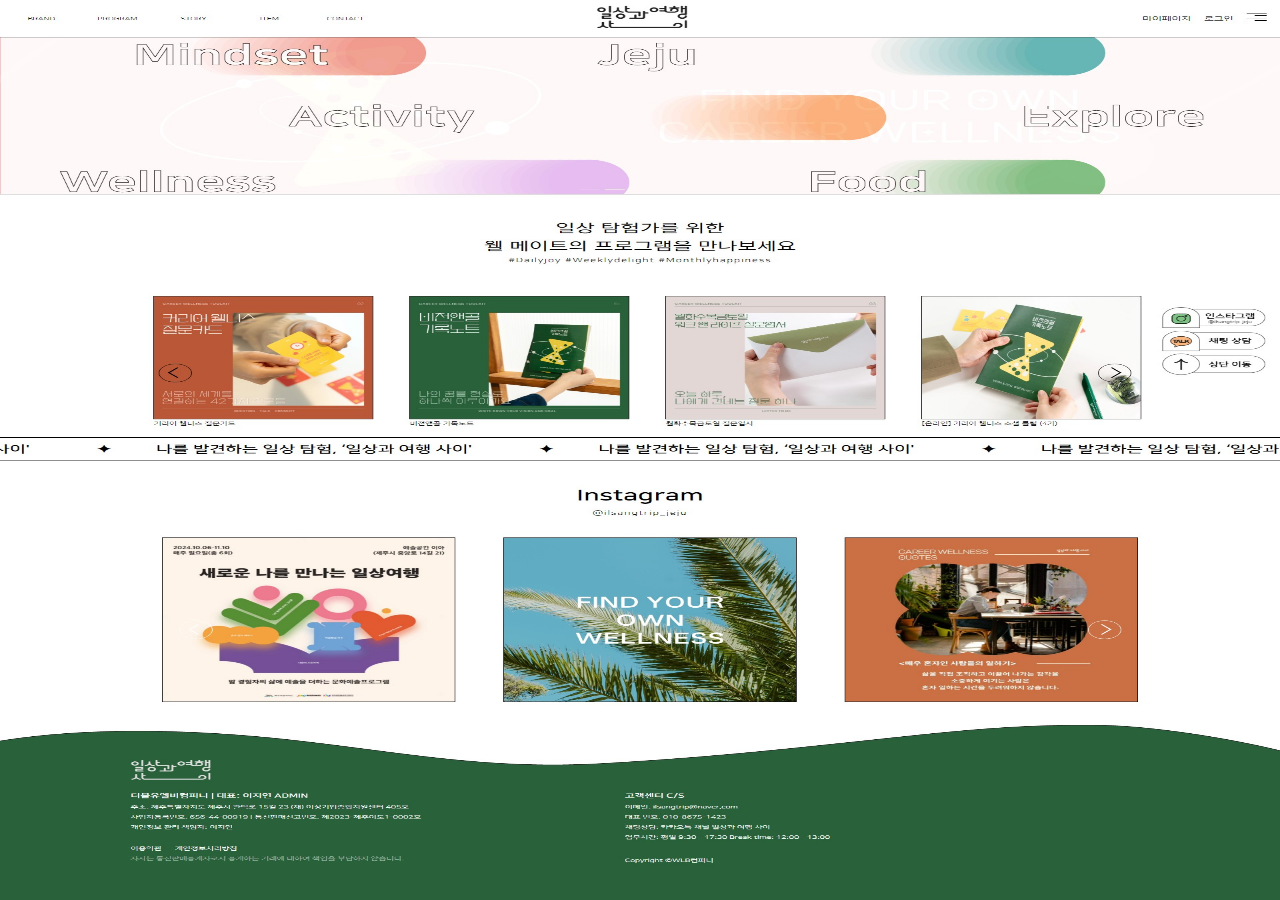
<file: Page.html>
<!DOCTYPE html>
<html lang="ko">

<head>
    <meta charset="UTF-8">
    <meta http-equiv="X-UA-Compatible" content="IE=edge">
    <meta name="viewport" content="width=device-width, initial-scale=1.0">
    <title>IlsangTrip</title>

    <!-- CSS -->
    <link rel="stylesheet" href="css/style.css">
</head>

<body>
    <img src="img/Ilsangtrip.jpg" alt="IlsangTrip" class="trip">
</body>

</html>
</file>
<file: css/style.css>
@import url(https://fonts.googleapis.com/css?family=Roboto+Condensed:400,500,700,300);
@import url(../fonts/Audiowide-Regular.ttf);
@import url(../fonts/Doto-Black.ttf);
@import url(../fonts/RobotoCondensed-Black.ttf);

/* Page Set-up */
body {
  font-feature-settings: "kern" 1;
  font-kerning: normal;
  text-rendering: optimizeLegibility;
  /* -webkit-font-smoothing: antialiased;
  -moz-osx-font-smoothing: grayscale; */

  background: linear-gradient(135deg, transparent, #000 55%);
  color: #E8E8E9;
  display: flex;
  justify-content: center;
  align-items: center;
  overflow: hidden;
  flex-direction: column;
  font-family: "Audiowide";
  min-height: 100vh;
  margin: 0;
  font-family: "Audiowide";
}

body::before {
  content: "";
  display: block;
  position: absolute;
  background: linear-gradient(90deg, lightsalmon 80%, transparent 100%);
  width: 400vw;
  height: 100vh;
  top: 0;
  left: 50%;
  z-index: -1;
  transform: skewX(-45deg) translateX(-100%) scaleX(0);
  will-change: transform;
  animation: revealBG 1400ms cubic-bezier(0.19, 1, 0.22, 1) forwards 3s;
}

/* Basic Setup */
ul {
  list-style: none;
}

a {
  text-decoration: none;
  color: inherit;
}

.cursor {
  position: absolute;
  width: 100px;
  height: 100px;
  top: 50%;
  left: 50%;
  margin: -50px 0 0 -50px;
  background: lightsalmon;
  border-radius: 80%;
  backface-visibility: hidden;
  z-index: -1;
  cursor: pointer;
}

/* intro UI */
#intro {
  position: fixed;
  top: 0;
  left: 0;
  width: 100%;
  height: 100vh;
  display: flex;
  justify-content: center;
  align-items: center;
  z-index: 9999;
  transition: opacity 0.5s ease;
  overflow: hidden;
}

#intro.hidden {
  opacity: 0;
  pointer-events: none;
}

#intro .home {
  width: 100%;
  height: 100vh;
  animation: colorChange 4s ease infinite;
}

#intro .home marquee {
  text-transform: uppercase;
  color: #bebebe;
  font-size: 7vw;
  position: absolute;
  z-index: 100;
  font-family: "Doto Rounded";
  font-weight: bold;
}

#intro .home marquee:nth-child(1) {
  top: 10%;
}

#intro .home marquee:nth-child(2) {
  top: 40%;
}

#intro .home marquee:nth-child(3) {
  top: 70%;
}

.round {
  position: absolute;
  height: 100px;
  width: 100px;
  border-radius: 100%;
  margin: -50px 0 0 -50px;
  left: 344px;
  top: 124px;
  background-image: url(../img/intro.jpg) no-repeat center/contain;
  background-position: center center;
  background-attachment: fixed;
  box-shadow: 0 0 0 5px white, 0 0 20px rgba(0, 0, 0, 0.2);
  cursor: pointer;
}

/* Section 공통 */
section {
  width: 100%;
  height: 100vh;
}

.fa-computer-mouse {
  position: fixed;
  z-index: 1;
  bottom: 2%;
  right: 50%;
  transform: rotate(180deg);
  font-size: 1.5rem;
  color: #d1d0d0;
  animation: down .8s linear infinite;
  cursor: pointer;
}

@keyframes down {
  from {
    bottom: 2%;
  }

  to {
    bottom: 0;
  }
}

/* First page 타이틀작업 */
.Title {
  font-family: "Audiowide", sans-serif;
  font-style: normal;
  font-weight: normal;
  font-size: 5vw;
  opacity: 0;
  transform: translate(0%, 100%) matrix(1, 0, 0, 1, 0, 0);
  /* will-change: opacity, transform; */
  animation: revealText 1000ms cubic-bezier(0.7, 0, 0.3, 1) forwards 400ms;
}

.Title-cursive {
  font-family: "Kaushan Script", cursive;
  font-style: normal;
  font-weight: normal;
}

.Title-mask {
  display: block;
  position: relative;
  text-align: center;
  overflow: hidden;
}

.Title-line {
  display: inline-block;
  opacity: 0;
  transform: translate(0%, 100%) matrix(1, 0, 0, 1, 0, 0);
  will-change: opacity, transform;
  background: linear-gradient(270deg, #ffffff, #333333, #ffffff);
  background-size: 300% 300%;
  -webkit-background-clip: text;
  -webkit-text-fill-color: transparent;
  animation: revealText 1000ms cubic-bezier(0.7, 0, 0.3, 1) forwards,
    gradientAnimation 7s ease infinite;
}

@keyframes gradientAnimation {
  0% {
    background-position: 0% 50%;
  }

  50% {
    background-position: 100% 50%;
  }

  100% {
    background-position: 0% 50%;
  }
}

.Title-mask:nth-child(1) .Title-line {
  animation-delay: 400ms;
}

.Title-mask:nth-child(2) .Title-line {
  animation-delay: 800ms;
}

@keyframes revealBG {
  from {
    transform: skewX(-45deg) translateX(-100%) scaleX(0);
  }

  to {
    transform: skewX(-45deg) translateX(-100%) scaleX(1);
  }
}

@keyframes revealText {
  from {
    opacity: 0;
    transform: translate(0%, 100%) matrix(1, 0, 0, 1, 0, 0);
  }

  to {
    opacity: 1;
    transform: translate(0%, 0%) matrix(1, 0, 0, 1, 0, 0);
  }
}

/* main section */
.main {
  margin-top: 30vh;
}

.main .main-title {
  text-align: center;
  font-size: 5vw;
  color: #fff;
  transition: all .3s;
  position: absolute;
  top: 50%;
  left: 50%;
  transform: translate(-50%, -50%);
  line-height: 1.1;
  background: linear-gradient(270deg, #ffffff, #000, #ffffff);
  background-size: 300% 300%;
  -webkit-background-clip: text;
  -webkit-text-fill-color: transparent;
  animation: gradientAnimation 7s ease infinite;
}

/* .main .main-title.on {
  text-align: center;
  font-size: 5vw;
} */

/* button 공통 */
.main button {
  background-color: transparent;
  border: none;
  color: #fff;
  font-family: "Audiowide";
  transition: all .3s;
  cursor: pointer;
}

.main button:hover {
  color: rgb(231, 176, 74);
}

/* main > Upper Button */
.main .ub {
  position: absolute;
  z-index: 10;
  transform: translateX(-50%);
  display: flex;
  width: 38vw;
  justify-content: space-between;
  top: 45vh;
  left: 50vw;
}

.main .ub button {
  background-color: transparent;
  border: none;
  text-decoration: none;
  font-size: 1vw;
  letter-spacing: 0.1rem;
  color: #fff;
  font-family: "Audiowide";
  cursor: pointer;
  transition: all .7s ease;
}

.main .ub button:hover {
  color: black;
  font-weight: bold;
}

.main .lb {
  display: flex;
  width: 38vw;
  justify-content: space-between;
  position: absolute;
  top: 65vh;
  left: 50vw;
  transform: translate(-50%, 2vh);
  z-index: 10;
}

.main .lb button {
  background-color: transparent;
  border: none;
  text-decoration: none;
  font-size: 1vw;
  letter-spacing: 0.1rem;
  color: #fff;
  font-family: "Audiowide";
  cursor: pointer;
  transition: all .7s ease;
}

.main .lb button:hover {
  color: black;
  font-weight: bold;
}

/* main > Side Button */
.side-button {
  display: flex;
  width: 100%;
  justify-content: space-between;
  align-items: center;
  position: absolute;
  top: 50vh;
  left: 50vw;
  transform: translate(-50vw, 2vh);
}

.side-button button {
  font-size: 2vw;
}

.side-button .about {
  transform: rotate(90deg);
}

.side-button .contact {
  transform: rotate(-90deg);
}


/* end section */
.main-title {
  text-align: center;
  font-size: 3vw;
}

canvas {
  background: transparent;
  display: block;
  margin: 0 auto;
  position: absolute;
  left: 15vw;
  top: 20Svh;
}

.end .main-title::after {
  content: '';
  display: inline-block;
  width: 0.2vw;
  height: 8vh;
  background-color: #fff;
  animation: blink .7s infinite;
  margin-left: 0.5vw;
  margin-top: 0.5vh;
}

/* popup창 */
.about-pop {
  background-color: #000;
  position: absolute;
  width: 100%;
  height: 100vh;
  display: none;
  z-index: 2;
  padding: 2rem;
}

.about-pop button {
  position: absolute;
  z-index: 1;
  font-size: 2vw;
  padding: 2rem;
  background-color: transparent;
  color: #fff;
  border: none;
  font-family: "Audiowide";
  cursor: pointer;
  transition: all .3s;
}

.about-pop button:hover {
  color: rgb(231, 176, 74);
}

.about-pop .intro-box {
  --border-width: 3px;

  width: 70vw;
  height: 90vh;
  margin: 5vh auto;
  display: flex;
  align-items: center;
  gap: 1vw;
  border-radius: 50px;
  position: relative;
  z-index: 2;
  left: 3vw;
  padding: 0 5rem 0 0;
  border: 5px solid transparent;
  /* border-image-source: linear-gradient(120deg, #f4100c, #de9e15, #eee37e);
  border-image-slice: 1; */
  animation: border-animation 4s infinite linear;
}

.about-pop .intro-box::after {
  content: '';
  position: absolute;
  top: 0;
  left: 0;
  right: 0;
  bottom: 0;
  border-radius: 50px;
  outline: 5px solid transparent;
  /* border-image-source: linear-gradient(120deg, #f4100c, #de9e15, #eee37e);
  border-image-slice: 1; */
  animation: frame-border 1s forwards ease-in-out, border-animation 4s infinite linear;
  pointer-events: none;
  /* 내부 요소 클릭 가능하도록 */
}

.about-pop .intro-box.in::after {
  animation: frame-border 1s forwards ease-in-out, border-animation 4s infinite linear;
}

@keyframes border-animation {
  0% {
    outline-color: #f4100c;
  }

  20% {
    outline-color: #de9e15;
  }

  50% {
    outline-color: #de9e15;
  }

  80% {
    outline-color: #eee37e;
  }

  100% {
    outline-color: #eee37e;
  }
}

@keyframes frame-border {
  0% {
    border-width: 0px;
    transform: scale(0.9);
    opacity: 0;
  }

  50% {
    border-width: 3px;
    transform: scale(1.05);
    opacity: 0.5;
  }

  100% {
    border-width: 5px;
    transform: scale(1);
    opacity: 1;
  }
}

.about-pop .intro-box .imgarea {
  width: 40vw;
  height: 70vh;
  background: url(../img/mainpic2.jpg) no-repeat center/contain;
  filter: brightness(50%);
}

.about-pop .intro-box .info {
  width: 65%;
  height: 90%;
  display: flex;
  flex-direction: column;
  justify-content: space-around;
  margin-top: -7vh;
  gap: 1vh;
}

.about-pop .intro-box .info .txtarea {
  height: 20vh;
}

.about-pop .intro-box .info .txtarea p {
  font-family: "Lato";
  font-size: 1.3vw;
}

.about-pop .intro-box .info .txtarea p b {
  font-size: 2.3vw;
}

.about-pop .intro-box .info .txtarea .contact {
  display: flex;
  flex-direction: column;
  font-size: 1.1vw;
  margin-top: 2vh;
  padding-left: 2vw;
}

.about-pop .intro-box .info .txtarea .contact li a {
  display: flex;
  align-items: center;
  gap: 2vw;
  margin-top: 2vh;
  filter: brightness(100);
}

.about-pop .intro-box .info .txtarea .contact li a span {
  font-size: 1.2rem;
}

.about-pop .intro-box .info .tools {
  height: 40vh;
}

.about-pop .intro-box .info .tools p {
  font-weight: bold;
  font-size: 2.3rem;
  margin-bottom: -2vh;
  margin-top: 10vh;
}

.about-pop .intro-box .info .tools .icons {
  display: flex;
  width: 100%;
  flex-wrap: wrap;
  justify-content: space-between;
  padding-left: 0;
  column-gap: 4vw;
  row-gap: 3vh;
}

.about-pop .intro-box .info .tools .icons li {
  width: calc(100% / 6);
}

.about-pop .intro-box .info .tools .icons li a {
  display: block;
  width: 100%;
  height: 100%;
}

.about-pop .intro-box .info .tools .icons li a img {
  width: 100%;
  height: 100%;
}

.about-pop .intro-box .info .resume a {
  padding-left: 0;
  font-size: 2vw;
  transition: all .3s;
}

.about-pop .intro-box .info .resume a:hover {
  color: #de9e15;
}

/* contact-pop */
.contact-pop {
  background-color: #000;
  display: none;
  position: absolute;
  width: 100%;
  height: 100vh;
  z-index: 2;
}

.contact-pop button {
  position: absolute;
  right: 0;
  z-index: 1;
  font-size: 2vw;
  padding: 2rem;
  background-color: transparent;
  color: #fff;
  border: none;
  font-family: "Audiowide";
  cursor: pointer;
  transition: all .3s;
}

.contact-pop button:hover {
  color: rgb(231, 176, 74);
}

.contact-pop .profile {
  width: 300px;
  height: 330px;
  display: block;
  margin: 20vh auto 5vh;
}

.contact-pop .profile img {
  width: 100%;
  height: 100%;
  border-radius: 50%;
}

.contact-pop .story {
  text-align: center;
  font-size: 2.5vw;
}

.contact-pop .story span::after {
  content: '';
  height: 3vh;
  width: 0.1vw;
  background-color: #fff;
  display: inline-block;
  margin-top: 1vh;
  margin-left: 1vw;
  animation: blink .7s infinite;
}

@keyframes blink {
  from {
    opacity: 1;
  }

  to {
    opacity: 0;
  }
}

.contact-pop .sns {
  display: flex;
  width: 25vw;
  justify-content: space-between;
  align-items: center;
  margin: 0 auto;
}

.contact-pop .sns li {
  width: calc(25vw / 3);
}

.contact-pop .sns li a {
  display: block;
  width: 50%;
}

.contact-pop .sns li a img {
  width: 100%;
}

/* Popup */
.mainbt h1 {
  text-decoration: underline;
  text-underline-offset: 1vh;
  font-size: 5vw;
}

/* Web Design 팝업 */
.wdpop {
  position: absolute;
  width: 100%;
  height: 100vh;
  background-color: #000;
  display: none;
  z-index: 2;
}

.wdpop .mainbt h1 {
  padding-top: 20vh;
  padding-left: 8vw;
  /* font-size: 5rem; */
}

.wdpop .mainbt a {
  position: absolute;
  display: inline-block;
  padding: 3vw 10vh;
  color: #A7F31A;
  text-decoration: none;
  text-transform: uppercase;
  transition: 0.5s;
  letter-spacing: 4px;
  overflow: hidden;
  top: 50%;
  left: 25%;
  transform: translate(-50%, -50%);
  font-size: 2.5vw;
}

.wdpop .mainbt a:hover {
  background: #A7F31A;
  color: #050801;
  box-shadow: 0 0 5px #A7F31A,
    0 0 25px #A7F31A,
    0 0 50px #A7F31A,
    0 0 200px #A7F31A;
  -webkit-box-reflect: below 1px linear-gradient(transparent, #0005);
}

.wdpop .mainbt a:nth-child(1) {
  filter: hue-rotate(270deg);
}

/* .wdpop .mainbt a:nth-child(2) {
  filter: hue-rotate(110deg);
}
 */
.wdpop .mainbt a span {
  position: absolute;
  display: block;
}

@keyframes animate1 {
  0% {
    left: -100%;
  }

  50%,
  100% {
    left: 100%;
  }
}


@keyframes animate2 {
  0% {
    top: -100%;
  }

  50%,
  100% {
    top: 100%;
  }
}

@keyframes animate3 {
  0% {
    right: -100%;
  }

  50%,
  100% {
    right: 100%;
  }
}

@keyframes animate4 {
  0% {
    bottom: -100%;
  }

  50%,
  100% {
    bottom: 100%;
  }
}

.wdpop .mainbt a span:nth-child(1) {
  top: 0;
  left: 0;
  width: 100%;
  height: 2px;
  background: linear-gradient(90deg, transparent, #A7F31A);
  animation: animate1 1s linear infinite;
}

.wdpop .mainbt a span:nth-child(2) {
  top: -100%;
  right: 0;
  width: 2px;
  height: 100%;
  background: linear-gradient(180deg, transparent, #A7F31A);
  animation: animate2 1s linear infinite;
  animation-delay: 0.25s;
}

.wdpop .mainbt a span:nth-child(3) {
  bottom: 0;
  right: 0;
  width: 100%;
  height: 2px;
  background: linear-gradient(270deg, transparent, #A7F31A);
  animation: animate3 1s linear infinite;
  animation-delay: 0.50s;
}

.wdpop .mainbt a span:nth-child(4) {
  bottom: -100%;
  left: 0;
  width: 2px;
  height: 100%;
  background: linear-gradient(360deg, transparent, #A7F31A);
  animation: animate4 1s linear infinite;
  animation-delay: 0.75s;
}

.wdpop .dr_arrow {
  display: block;
  width: 70px;
  height: 70px;
  position: absolute;
  right: 5vw;
  bottom: 5vh;
}

.wdpop .dr_arrow img {
  width: 100%;
  height: 100%;
}

.wdpop .container {
  display: flex;
  flex-direction: column;
  justify-content: center;
  align-items: center;
  gap: 10vh;
  width: 50vw;
  margin-left: 50vw;
  margin-top: -35vh;
}

.wdpop .container .text a {
  font-size: 3.5vw;
  letter-spacing: -.01em;
  line-height: 90%;
  /* margin: 0; */
  width: 100%;
  color: rgb(182, 182, 182, 0.2);
  background: linear-gradient(to right, #b6b6b6, #b6b6b6) no-repeat;
  /* -webkit-background-clip: text; */
  /* background-clip: text; */
  background-size: 0%;
  transition: background-size cubic-bezier(.1, .5, .5, 1) 0.5s;
  /* border-bottom: 1px solid #2F2B28; */
  display: inline-block;
  /* flex-direction: column;
  align-items: flex-start;
  justify-content: center; */
  position: relative;
  white-space: nowrap;
  text-align: center;
}

.wdpop .container .text a span {
  position: absolute;
  left: 0;
  width: 100%;
  height: 100%;
  background-color: #4246ce;
  color: #0D0D0D;
  clip-path: polygon(0 50%, 100% 50%, 100% 50%, 0 50%);
  transform-origin: center;
  transition: all cubic-bezier(.1, .5, .5, 1) 0.4s;
  display: inline-block;
  text-align: center;
  /* flex-direction: column; */
  /* justify-content: center; */
}

.wdpop .container .text a span:nth-child(2) {
  left: 51%;
}

.wdpop .container .text a:hover>span {
  clip-path: polygon(0 0, 100% 0, 100% 100%, 0% 100%);
}

/* App Design 팝업 */
.adpop {
  position: absolute;
  width: 100%;
  height: 100vh;
  background-color: #000;
  display: none;
  z-index: 2;
}

.adpop .mainbt h1 {
  padding-top: 20vh;
  padding-left: 8vw;
  /* font-size: 5rem; */
}

.adpop .mainbt a {
  position: absolute;
  display: inline-block;
  padding: 3vw 10vh;
  color: #D61AF3;
  text-decoration: none;
  text-transform: uppercase;
  transition: 0.5s;
  letter-spacing: 4px;
  overflow: hidden;
  top: 50%;
  left: 25%;
  transform: translate(-50%, -50%);
  font-size: 2.5rem;
}

.adpop .mainbt a:hover {
  background: #D61AF3;
  color: #050801;
  box-shadow: 0 0 5px #D61AF3,
    0 0 25px #D61AF3,
    0 0 50px #D61AF3,
    0 0 200px #D61AF3;
  -webkit-box-reflect: below 1px linear-gradient(transparent, #0005);
}

.adpop .mainbt a:nth-child(1) {
  filter: hue-rotate(270deg);
}

.adpop .mainbt a span {
  position: absolute;
  display: block;
}

.adpop .mainbt a span:nth-child(1) {
  top: 0;
  left: 0;
  width: 100%;
  height: 2px;
  background: linear-gradient(90deg, transparent, #D61AF3);
  animation: animate1 1s linear infinite;
}

.adpop .mainbt a span:nth-child(2) {
  top: -100%;
  right: 0;
  width: 2px;
  height: 100%;
  background: linear-gradient(180deg, transparent, #D61AF3);
  animation: animate2 1s linear infinite;
  animation-delay: 0.25s;
}

.adpop .mainbt a span:nth-child(3) {
  bottom: 0;
  right: 0;
  width: 100%;
  height: 2px;
  background: linear-gradient(270deg, transparent, #D61AF3);
  animation: animate3 1s linear infinite;
  animation-delay: 0.50s;
}

.adpop .mainbt a span:nth-child(4) {
  bottom: -100%;
  left: 0;
  width: 2px;
  height: 100%;
  background: linear-gradient(360deg, transparent, #D61AF3);
  animation: animate4 1s linear infinite;
  animation-delay: 0.75s;
}

.adpop .container {
  margin-left: 55vw;
  margin-top: -20vh;
}

.adpop .container a {
  position: absolute;
  transition: all .5s;
}

.adpop .container a .hover-text {
  position: absolute;
  top: 50%;
  left: 50%;
  transform: translate(-50%, -50%);
  color: white;
  font-size: 18px;
  font-weight: bold;
  opacity: 0;
  transition: opacity 0.3s ease;
  pointer-events: none;
}

.adpop .container a:hover img {
  filter: brightness(50%);
}

.adpop .container a:hover .hover-text {
  opacity: 1;
  font-size: 2vw;
  text-shadow: 0 0 5px #eee;
}

.adpop .container a:nth-child(2) {
  transform: translateX(10vw) rotate(15deg);
  animation: rotate .3s linear 1 forwards;
}

.adpop .container a:nth-child(1) {
  margin-top: -7vh;
  transform: translateX(2vw);
}

@keyframes rotate {
  from {
    transform: translateX(0) rotate(0);
  }

  to {
    transform: translateX(5vw) rotate(15deg);
  }
}

.adpop .dl_arrow {
  display: block;
  width: 70px;
  height: 70px;
  position: absolute;
  left: 5vw;
  bottom: 5vh;
}

.adpop .dl_arrow img {
  width: 100%;
  height: 100%;
}

/* Clone Coding 팝업 */
.ccpop {
  position: absolute;
  width: 100%;
  height: 100vh;
  background-color: #000;
  display: none;
  z-index: 2;
}

.ccpop .mainbt h1 {
  padding-top: 20vh;
  padding-left: 8vw;
  /* font-size: 5rem; */
}

.ccpop .mainbt a {
  position: absolute;
  display: inline-block;
  padding: 3vw 10vh;
  color: #1AF3F3;
  text-decoration: none;
  text-transform: uppercase;
  transition: 0.5s;
  letter-spacing: 4px;
  overflow: hidden;
  top: 50%;
  left: 25%;
  transform: translate(-50%, -50%);
  font-size: 2.5rem;
}

.ccpop .mainbt a:hover {
  background: #1AF3F3;
  color: #050801;
  box-shadow: 0 0 5px #1AF3F3,
    0 0 25px #1AF3F3,
    0 0 50px #1AF3F3,
    0 0 200px #1AF3F3;
  -webkit-box-reflect: below 1px linear-gradient(transparent, #0005);
}

.ccpop .mainbt a:nth-child(1) {
  filter: hue-rotate(270deg);
}

.ccpop .mainbt a span {
  position: absolute;
  display: block;
}

.ccpop .mainbt a span:nth-child(1) {
  top: 0;
  left: 0;
  width: 100%;
  height: 2px;
  background: linear-gradient(90deg, transparent, #1AF3F3);
  animation: animate1 1s linear infinite;
}

.ccpop .mainbt a span:nth-child(2) {
  top: -100%;
  right: 0;
  width: 2px;
  height: 100%;
  background: linear-gradient(180deg, transparent, #1AF3F3);
  animation: animate2 1s linear infinite;
  animation-delay: 0.25s;
}

.ccpop .mainbt a span:nth-child(3) {
  bottom: 0;
  right: 0;
  width: 100%;
  height: 2px;
  background: linear-gradient(270deg, transparent, #1AF3F3);
  animation: animate3 1s linear infinite;
  animation-delay: 0.50s;
}

.ccpop .mainbt a span:nth-child(4) {
  bottom: -100%;
  left: 0;
  width: 2px;
  height: 100%;
  background: linear-gradient(360deg, transparent, #1AF3F3);
  animation: animate4 1s linear infinite;
  animation-delay: 0.75s;
}

.ccpop .container {
  margin-left: 55vw;
  margin-top: -25vh;
  width: 50vw;
}

.ccpop .container .bx {
  width: 30vw;
  height: 120px;
  /* line-height: 120px; */
  border-radius: 10px;
  transition: all .3s;
}

.ccpop .container .bx.active {
  width: 30vw;
  height: 300px;
  border-radius: 10px;
}

.ccpop .container .bx a span {
  display: block;
  text-align: center;
  font-size: 2vw;
  white-space: nowrap;
  padding-top: 2vh;
  transition: color .3s;
  cursor: pointer;
}

.ccpop .container .bx a span:hover {
  color: #de9e15;
  /* 원하는 색상으로 변경 가능 */
}

.ccpop .container .bx.active a span {
  display: block;
  text-align: center;
  font-size: 2vw;
  margin-bottom: 1.5vh;
}

.ccpop .container .bx a img {
  width: 80%;
  height: 70%;
  margin-left: 3vw;
  display: none;
}

.ccpop .container .bx a:nth-child(2) {
  position: relative;
}

.ccpop .container .bx a strong {
  display: none;
  color: #fff;
  font-size: 2vw;
  text-shadow: 0 0 5px #eee;
}

.ccpop .container .bx.active a strong {
  display: block;
  position: absolute;
  z-index: 2;
  top: 50%;
  left: 50%;
  transform: translate(-50%, -50%);
}

.ccpop .container .bx.active a img {
  width: 80%;
  height: 60%;
  margin-left: 3vw;
  margin-top: 1vh;
  display: block;
  transition: all .5s;
}

.ccpop .container .bx.active a img:hover {
  filter: brightness(50%);
}

.ccpop .container .bx:nth-child(1) {
  color: #fff;
  background-color: #A19C9C;
}

.ccpop .container .bx:nth-child(2) {
  color: rgba(0, 0, 0, 0.6);
  background-color: #CCCCCC;
}

.ccpop .container .bx:nth-child(3) {
  color: rgba(0, 0, 0, 0.5);
  background-color: #E1E1E1;
}

.ccpop .container .bx:nth-child(4) {
  color: rgba(0, 0, 0, 0.7);
  background-color: #EFEEEE;
}

.ccpop .container .bx:nth-child(5) {
  color: #000;
  background-color: #fff;
}

.ccpop .ur_arrow {
  display: block;
  width: 70px;
  height: 70px;
  position: absolute;
  right: 5vw;
  top: 5vh;
}

.ccpop .ur_arrow img {
  width: 100%;
  height: 100%;
}

.vdpop {
  position: absolute;
  width: 100%;
  height: 100vh;
  background-color: #000;
  display: none;
  z-index: 2;
}

.vdpop .mainbt h1 {
  padding-top: 20vh;
  padding-left: 8vw;
  /* font-size: 5rem; */
}

.vdpop .mainbt a {
  position: absolute;
  display: inline-block;
  padding: 3vw 10vh;
  color: #F3751A;
  text-decoration: none;
  text-transform: uppercase;
  transition: 0.5s;
  letter-spacing: 4px;
  overflow: hidden;
  top: 50vh;
  left: 25vw;
  transform: translate(-50%, -50%);
  font-size: 2.5rem;
}

.vdpop .mainbt a:hover {
  background: #F3751A;
  color: #050801;
  box-shadow: 0 0 5px #F3751A,
    0 0 25px #F3751A,
    0 0 50px #F3751A,
    0 0 200px #F3751A;
  -webkit-box-reflect: below 1px linear-gradient(transparent, #0005);
}

.vdpop .mainbt a:nth-child(1) {
  filter: hue-rotate(270deg);
}

.vdpop .mainbt a span {
  position: absolute;
  display: block;
}

.vdpop .mainbt a span:nth-child(1) {
  top: 0;
  left: 0;
  width: 100%;
  height: 2px;
  background: linear-gradient(90deg, transparent, #F3751A);
  animation: animate1 1s linear infinite;
}

.vdpop .mainbt a span:nth-child(2) {
  top: -100%;
  right: 0;
  width: 2px;
  height: 100%;
  background: linear-gradient(180deg, transparent, #F3751A);
  animation: animate2 1s linear infinite;
  animation-delay: 0.25s;
}

.vdpop .mainbt a span:nth-child(3) {
  bottom: 0;
  right: 0;
  width: 100%;
  height: 2px;
  background: linear-gradient(270deg, transparent, #F3751A);
  animation: animate3 1s linear infinite;
  animation-delay: 0.50s;
}

.vdpop .mainbt a span:nth-child(4) {
  bottom: -100%;
  left: 0;
  width: 2px;
  height: 100%;
  background: linear-gradient(360deg, transparent, #F3751A);
  animation: animate4 1s linear infinite;
  animation-delay: 0.75s;
}

.vdpop .container {
  margin-left: 45vw;
  margin-top: -20vh;
  width: 50%;
}

.vdpop .container .Menu-list {
  display: flex;
  flex-direction: column;
  align-items: center;
  gap: 10vh;
  white-space: nowrap;
  font-size: 4vw;
}

.vdpop .ul_arrow {
  display: block;
  width: 70px;
  height: 70px;
  position: absolute;
  left: 5vw;
  top: 5vh;
}

.vdpop .ul_arrow img {
  width: 100%;
  height: 100%;
}

/* vdpop > Menu-list 관련 */
.Menu-list {
  font-size: 4.25vw;
  line-height: 1;
  text-transform: uppercase;
  text-align: center;
  display: flex;
  flex-direction: column;
  align-items: center;
  transform: rotateX(-10deg) rotateY(20deg);
  margin-top: -15vh;
}

.Menu-list-item {
  position: relative;
  color: transparent;
  cursor: pointer;
}

.Menu-list-item::before {
  content: '';
  display: block;
  position: absolute;
  top: 49%;
  left: -10%;
  right: -10%;
  height: 4px;
  border-radius: 4px;
  margin-top: -2px;
  background: #F3751A;
  transform: scale(0);
  transition: transform 0.8s cubic-bezier(0.16, 1.08, 0.38, 0.98);
  z-index: 1;
}

.Mask {
  display: block;
  position: absolute;
  overflow: hidden;
  color: #fff;
  top: 0;
  height: 49%;
  transition: all 0.8s cubic-bezier(0.16, 1.08, 0.38, 0.98);
}

.Mask span {
  display: block;
}

.Mask+.Mask {
  top: 48.9%;
  height: 51.1%;
}

.Mask+.Mask span {
  transform: translateY(-49%);
}

.Menu-list-item:hover .Mask,
.Menu-list-item:active .Mask {
  color: #FFF;
  transform: skewX(12deg) translateX(5px);
}

.Menu-list-item:hover .Mask+.Mask,
.Menu-list-item:active .Mask+.Mask {
  transform: skewX(12deg) translateX(-5px);
}

.Menu-list-item:hover::before,
.Menu-list-item:active::before {
  transform: scale(1);
}

/* Menu-list > listpop */
/* 공통 */
.header {
  font-size: 5vw;
  padding: 1em;
}

.listpop1 {
  position: absolute;
  width: 100%;
  height: 100vh;
  z-index: 5;
  top: 0;
  left: 0;
  background: #000;
  margin: 0;
  padding: 0;
  /* transition: all 600ms cubic-bezier(0.86, 0, 0.07, 1); */
  text-align: left;
  display: none;
}

.listpop1>.btn {
  margin: 60px;
  padding: 20px 40px;
  font-size: 30px;
  border-radius: 40px;
}

.listpop1 .header {
  /* padding: 2em; */
  padding-bottom: 1vh;
  border-bottom: 1px solid #ddd;
  /* font: 500 3rem "Audiowide"; */
  position: relative;
}

.listpop1 .body {
  padding: 2em;
  font: 300 16px Lato;
}

.listpop1 .body .imgbox {
  display: flex;
  width: 80%;
  justify-content: space-evenly;
  margin: 5vh auto;
  gap: 1vw;
}

.listpop1 .body .imgbox a {
  border: 5px #F3751A solid;
  border-radius: 27px;
  display: inline-block;
  width: 25vw;
  height: 50vh;
  text-align: center;
  font-family: "Audiowide";
  font-size: 2.5rem;
  position: relative;
  filter: brightness(1);
  transition: all .7s;
  font-weight: 600;
  margin-top: -5vh;
}

.listpop1 .body .imgbox a img {
  width: 100%;
  height: 100%;
}

.listpop1 .body .imgbox a:nth-child(1) {
  background: url(../img/Meal-kit.jpg) no-repeat center/cover;
}

.listpop1 .body .imgbox a:nth-child(2) {
  background: url(../img/Autumn\ Lookbook.jpg) no-repeat center/cover;
}

.listpop1 .body .imgbox a:nth-child(3) {
  background: url(../img/Dyson.jpg) no-repeat center/cover;
}

.listpop1 .body .imgbox a span {
  position: absolute;
  top: 50%;
  left: 50%;
  transform: translate(-50%, -50%);
  opacity: 0;
  visibility: hidden;
  color: #F3751A;
  z-index: 10;
  font-size: 2vw;
  white-space: nowrap;
}

.listpop1 .body .imgbox a:hover {
  filter: brightness(0.7);
}

.listpop1 .body .imgbox a:hover span {
  opacity: 1;
  visibility: visible;
}

.listpop1 .btn {
  background: linear-gradient(to right, #dce35b, #45b649);
  padding: 2vh 5vw;
  display: inline-block;
  border-radius: 25px;
  color: #fff;
  position: relative;
  transition: all 0.4s ease;
  cursor: pointer;
  font-size: 1.5rem;
  font-family: "Audiowide";
  margin-top: 5vh;
  margin-left: 50vw;
  transform: translateX(-60%);
}

.listpop1 .btn:hover {
  box-shadow: 0 0 10px 8px rgba(255, 255, 255, 0.5);
}

/* --------------------------- */
.listpop2 {
  position: absolute;
  width: 100%;
  height: 100vh;
  z-index: 5;
  top: 0;
  left: 0;
  background: #000;
  margin: 0;
  padding: 0;
  /* transition: all 600ms cubic-bezier(0.86, 0, 0.07, 1); */
  text-align: left;
  display: none;
}

.listpop2>.btn {
  margin: 60px;
  padding: 20px 40px;
  font-size: 30px;
  border-radius: 40px;
}

.listpop2 .header {
  /* padding: 1em; */
  padding-bottom: 1vh;
  border-bottom: 1px solid #ddd;
  font-size: 5rem;
  position: relative;
}

.listpop2 .body {
  padding: 2em;
  font: 300 16px Lato;
}

.listpop2 .body .imgbox {
  display: flex;
  width: 100%;
  justify-content: space-evenly;
  margin-top: 5vh;
  gap: 1vw;
}

.listpop2 .body .imgbox a {
  border: 5px #F3751A solid;
  border-radius: 20px;
  display: inline-block;
  width: 30vw;
  height: 40vh;
  text-align: center;
  font-family: "Audiowide";
  font-size: 1.5vw;
  position: relative;
  filter: brightness(1);
  padding: 2rem;
  transition: all .7s;
}

.listpop2 .body .imgbox a:nth-child(1) {
  background: url(../img/Coffee\ machine.jpg) no-repeat center/cover;
}

.listpop2 .body .imgbox a:nth-child(2) {
  background: url(../img/Dubai\ Chocolate.jpg) no-repeat center/cover;
}

.listpop2 .body .imgbox a:nth-child(3) {
  background: url(../img/Chicken\ bakes.jpg) no-repeat center/cover;
}

.listpop2 .body .imgbox a:nth-child(4) {
  background: url(../img/Apple\ watch\ series\ 9.jpg) no-repeat center/cover;
}

.listpop2 .body .imgbox a img {
  width: 100%;
  height: 100%;
}

.listpop2 .body .imgbox a span {
  position: absolute;
  top: 50%;
  left: 50%;
  transform: translate(-50%, -50%);
  opacity: 0;
  visibility: hidden;
  color: #F3751A;
  z-index: 10;
  font-size: 2.5vw;
  font-weight: 600;
  white-space: nowrap;
}

.listpop2 .body .imgbox a:hover {
  transform: translateY(-2vh);
  filter: brightness(0.7);
}

.listpop2 .body .imgbox a:hover span {
  opacity: 1;
  visibility: visible;
}

.listpop2 .btn {
  background: linear-gradient(to right, #dce35b, #45b649);
  padding: 2vh 5vw;
  display: inline-block;
  border-radius: 25px;
  color: #fff;
  position: relative;
  transition: all 0.4s ease;
  cursor: pointer;
  font-size: 1.5rem;
  font-family: "Audiowide";
  margin-top: 5vh;
  margin-left: 50vw;
  transform: translateX(-50%);
}

.listpop2 .btn:hover {
  box-shadow: 0 0 10px 8px rgba(255, 255, 255, 0.5);
}

/* --------------------------- */
.listpop3 {
  position: absolute;
  width: 100%;
  height: 100vh;
  z-index: 5;
  top: 0;
  left: 0;
  background: #000;
  margin: 0;
  padding: 0;
  /* transition: all 600ms cubic-bezier(0.86, 0, 0.07, 1); */
  text-align: left;
  display: none;
}

.listpop3>.btn {
  margin: 60px;
  padding: 20px 40px;
  font-size: 30px;
  border-radius: 40px;
}

.listpop3 .header {
  padding: 1em;
  padding-bottom: 1vh;
  border-bottom: 1px solid #ddd;
  font: 500 4vw "Audiowide";
  position: relative;
}

.Daegu {
  display: flex;
  width: 100%;
}

.Daegu2 {
  display: none;
}

.listpop3 .swiper-wrapper {
  position: relative;
  display: flex;
}

.listpop3 .swiper-wrapper .swiper-slide {
  margin-top: 3vh;
  width: 100%;
  border: 2px solid #F3751A;
  border-radius: 10px;
}

.listpop3 .swiper-wrapper .swiper-slide img {
  width: 100%;
  height: 100%;
  border-radius: 10px;
}

.listpop3 .sw-next {
  position: absolute;
  right: 2vw;
  top: 50vh;
  background-color: transparent;
  cursor: pointer;
}

.listpop3 .sw-next span {
  display: block;
  width: 25px;
  height: 25px;
  border-left: 5px solid #fff;
  border-top: 5px solid #fff;
  transform: rotate(135deg);
}

.listpop3 .sw-prev {
  position: absolute;
  left: 2vw;
  top: 50vh;
  background-color: transparent;
  cursor: pointer;
}

.listpop3 .sw-prev span {
  display: block;
  width: 25px;
  height: 25px;
  border-left: 5px solid #fff;
  border-top: 5px solid #fff;
  transform: rotate(-45deg);
}

.listpop3 .btn {
  background: linear-gradient(to right, #dce35b, #45b649);
  padding: 2vh 5vw;
  display: inline-block;
  border-radius: 25px;
  color: #fff;
  position: relative;
  transition: all 0.4s ease;
  cursor: pointer;
  font-size: 1.5rem;
  font-family: "Audiowide";
  margin-top: 5vh;
  margin-left: 50vw;
  transform: translateX(-50%);
}

.listpop3 .btn:hover {
  box-shadow: 0 0 10px 8px rgba(255, 255, 255, 0.5);
}

/* --------------------------- */
.listpop4 {
  position: absolute;
  width: 100%;
  height: 100vh;
  z-index: 5;
  top: 0;
  left: 0;
  background: #000;
  margin: 0;
  padding: 0;
  /* transition: all 600ms cubic-bezier(0.86, 0, 0.07, 1); */
  text-align: left;
  display: flex;
  justify-content: space-between;
  opacity: 0;
  visibility: hidden;
  transition: all .5s;
}

.listpop4.on {
  opacity: 1;
  visibility: visible;
}

.listpop4 .header {
  padding: 2em;
  border-right: 1px solid #ddd;
  font: 500 3vw "Audiowide";
  position: relative;
  display: flex;
  flex-direction: column;
  height: 100%;
  justify-content: flex-start;
  gap: 60vh;
  text-align: center;
}

.listpop4 .header .btn {
  background: linear-gradient(to right, #dce35b, #45b649);
  padding: 1.5vh 2vw;
  display: inline-block;
  border-radius: 25px;
  color: #fff;
  position: relative;
  transition: all 0.4s ease;
  cursor: pointer;
  font-size: 1.5vw;
  font-family: "Audiowide";
}

.listpop4 .header .btn:hover {
  box-shadow: 0 0 10px 8px rgba(255, 255, 255, 0.5);
}

.listpop4 .body {
  margin: 0 auto;
  overflow-y: auto;
}

.listpop4 .body .imgbox {
  width: 40vw;
  border: 5px solid #F3751A;
  border-radius: 10px;
}

.listpop4 .body .imgbox img {
  width: 100%;
  border-radius: 5px;
}

::-webkit-scrollbar {
  display: none;
}

.listpop4 .body .imgbox {
  /* position: sticky; */
  margin-top: 10%;
}

/* Page.html 이미지 작업 */
.trip {
  width: 100%;
  height: 100vh;
}

/* wdpop > text:first-child popup */
.klm-wrap {
  width: 100%;
  height: 100vh;
  overflow-y: auto;
  position: absolute;
  top: 0;
  left: 0;
  background-color: rgba(0, 0, 0, 0.5);
  display: none;
  z-index: 100;
}

.klm-wrap.show {
  display: block;
}

.klm {
  position: absolute;
  z-index: 100;
  top: 80%;
  left: 30%;
  opacity: 0;
  visibility: hidden;
  transform: translateX(-50%);
  border-radius: 20px;
  animation: up 1s ease-in-out forwards;
}

.klm.show {
  opacity: 1;
  visibility: visible;
}

.klm a {
  display: block;
  width: 50vw;
  height: 80%;
  border-radius: 20px;
  border: 5px solid #A7F31A;
}

.klm a img {
  width: 100%;
  height: 100%;
  border-radius: 10px;
}

@keyframes up {
  from {
    opacity: 1;
    visibility: visible;
    top: 80%;
  }

  to {
    opacity: 1;
    visibility: visible;
    top: 60%;
  }
}

.klm .close_btn {
  position: absolute;
  top: 5vh;
  right: 2vw;
  border: none;
  background-color: transparent;
  font-weight: bold;
  font-size: 1.5vw;
  color: #000;
  cursor: pointer;
}
</file>
